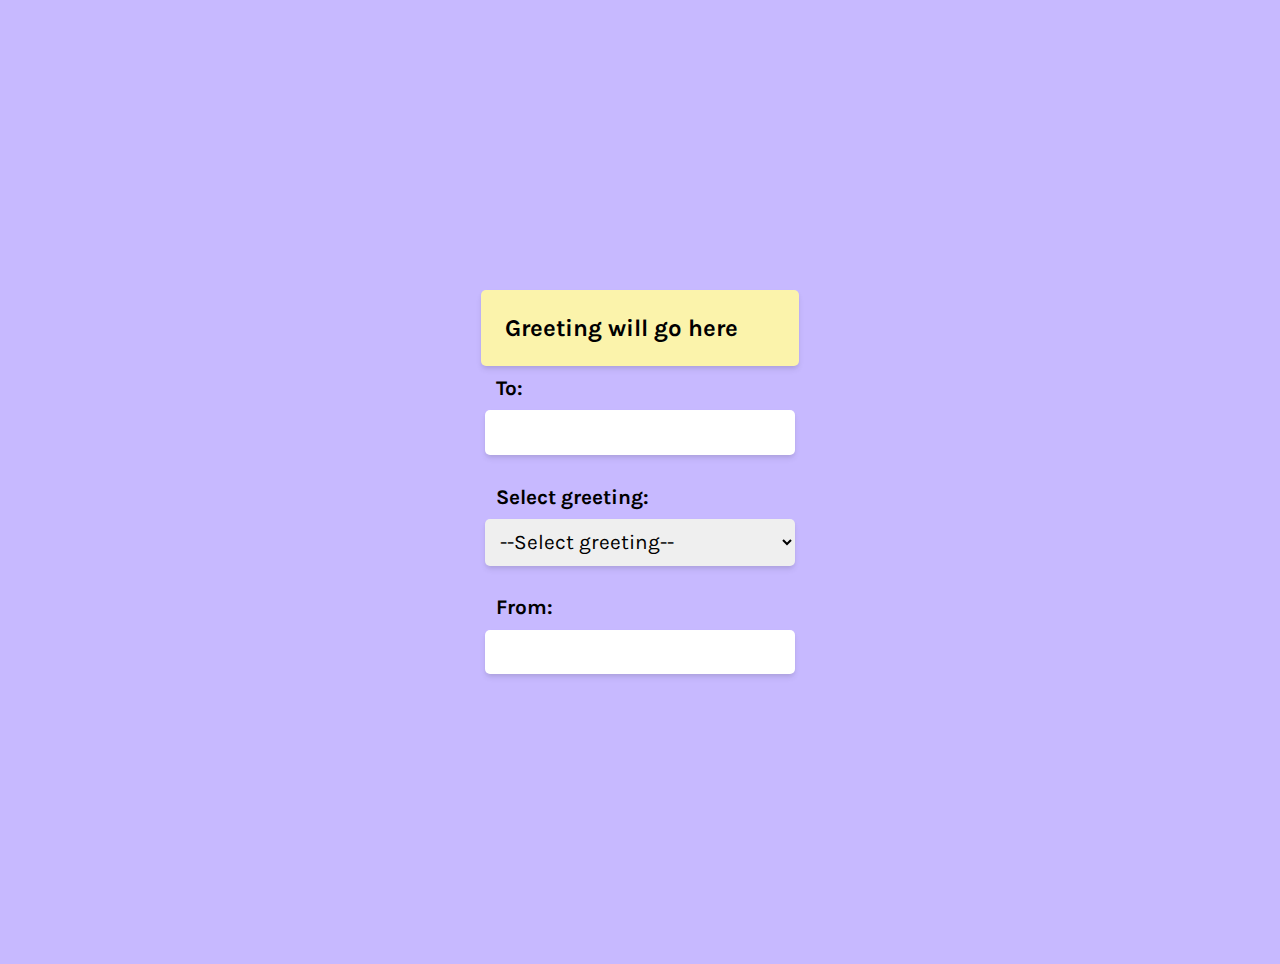
<file: Day_1/index.html>
<!DOCTYPE html>
<html lang="en">
    <head>
        <title>Valentine's Challenge Week 💘</title>
        <link rel="preconnect" href="https://fonts.googleapis.com">
        <link rel="preconnect" href="https://fonts.gstatic.com" crossorigin>
        <link href="https://fonts.googleapis.com/css2?family=Karla:wght@500;700&display=swap" rel="stylesheet">
        <link rel="stylesheet" href="css/main.css">
    </head>
    <body>
        <div class="card" id="card">
            <div id="heartbeat" >
            </div>
            <p id="greeting-display">Greeting will go here</p>
        </div>
        
        <form id="form">
            <label for="recipient-input">To:</label>
            <input type="text" id="recipient-input" name="recipient-input">
            <br>
            <label for="greeting-select">Select greeting:</label>
            <select id="greeting-select">
                <option value="">--Select greeting--</option>
                <option value="I choo choo choose you! 🚂">"I choo choo choose you! 🚂"</option>
                <option value="You are my sunshine! 🌞">"You are my sunshine! 🌞"</option>
                <option value="Happy Valentine's! 💘">"Happy Valentine's! 💘",</option>
            </select>
            <br>
            <label for="sender-input">From:</label>
            <input type="text" id="sender-input" name="sender-input">
        </form>
        <script src="js/script.js"></script>
    </body>
</html>
</file>
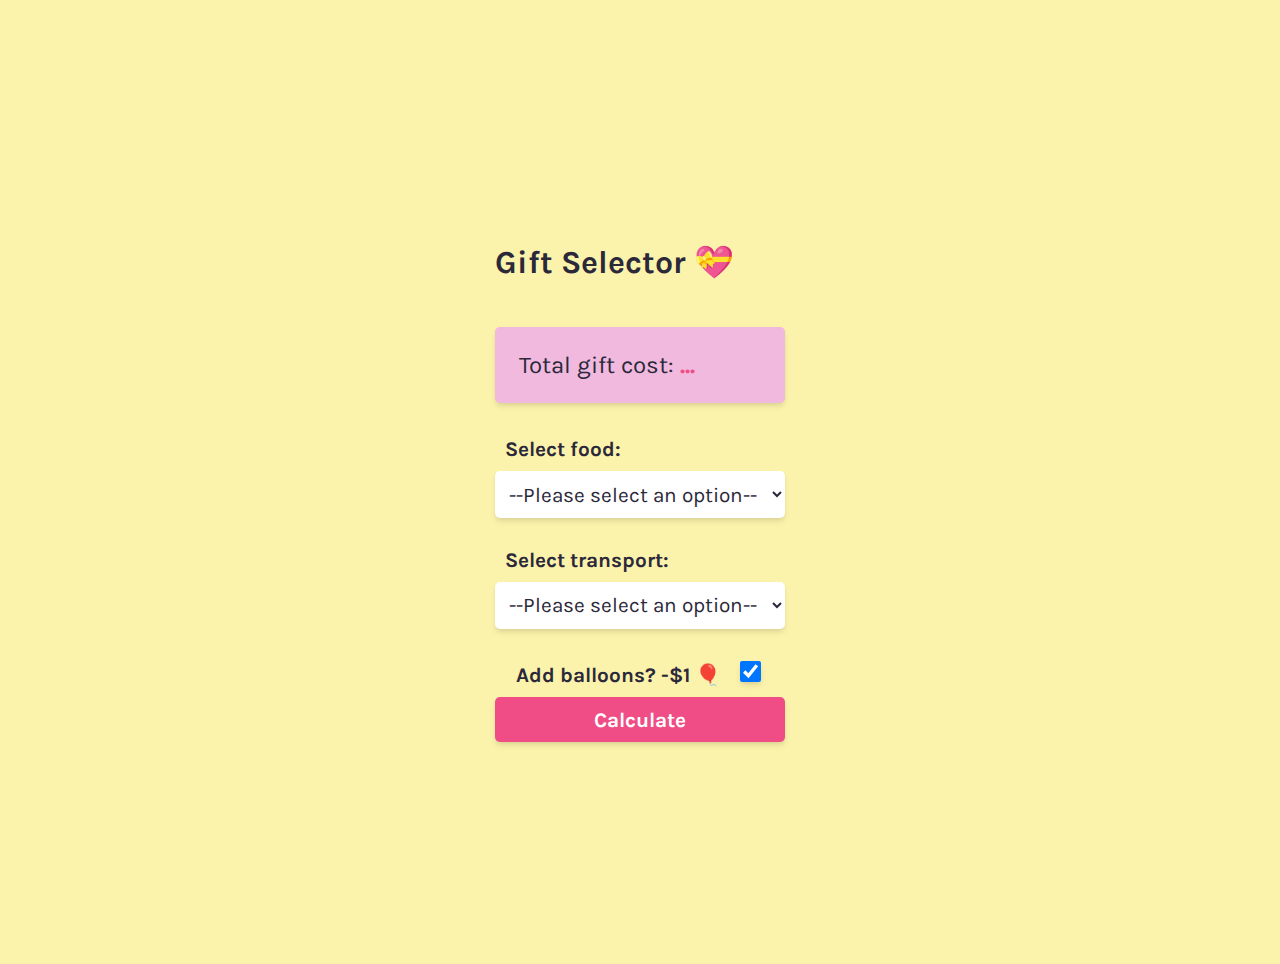
<file: Day_2/index.html>
<!DOCTYPE html>
<html lang="en">
    <head>
        <title>Valentine's Challenge Week 💘</title>
        <link rel="preconnect" href="https://fonts.googleapis.com">
        <link rel="preconnect" href="https://fonts.gstatic.com" crossorigin>
        <link href="https://fonts.googleapis.com/css2?family=Karla:wght@500;700&display=swap" rel="stylesheet">
        <link rel="stylesheet" href="css/main.css">
    </head>
    <body>
        <h1>Gift Selector 💝</h1>
        <p class="result" id="result">Total gift cost: <span id="cost-el">...</span></p>
        <form>
            <label for="food-select">Select food:</label>
            <select id="food-select" >
                <option value="">--Please select an option--</option>
                <option value="5">🍓 strawberries - $5</option>
                <option value="10">🍫 chocolate - $10</option>
                <option value="20">🧁 cupcakes - $20</option>
            </select>
            <br>
            <label for="transport-select">Select transport:</label>
            <select id="transport-select">
                <option value="">--Please select an option--</option>
                <option value="5">🛼 rollerskates - $5</option>
                <option value="50">🚘 limo - $50</option>
                <option value="500">🚁 helicopter - $500</option>
            </select>
            <br>
            <div>
                <label for="balloon-checkbox">Add balloons? -$1 🎈</label>            
                <input type="checkbox" id="balloon-checkbox" name="balloon-checkbox" value="1" checked>
            </div>
            
            <button id="btn" type="button">Calculate</button>
        </form>
        <script src="js/script.js"></script>
    </body>
</html>
</file>
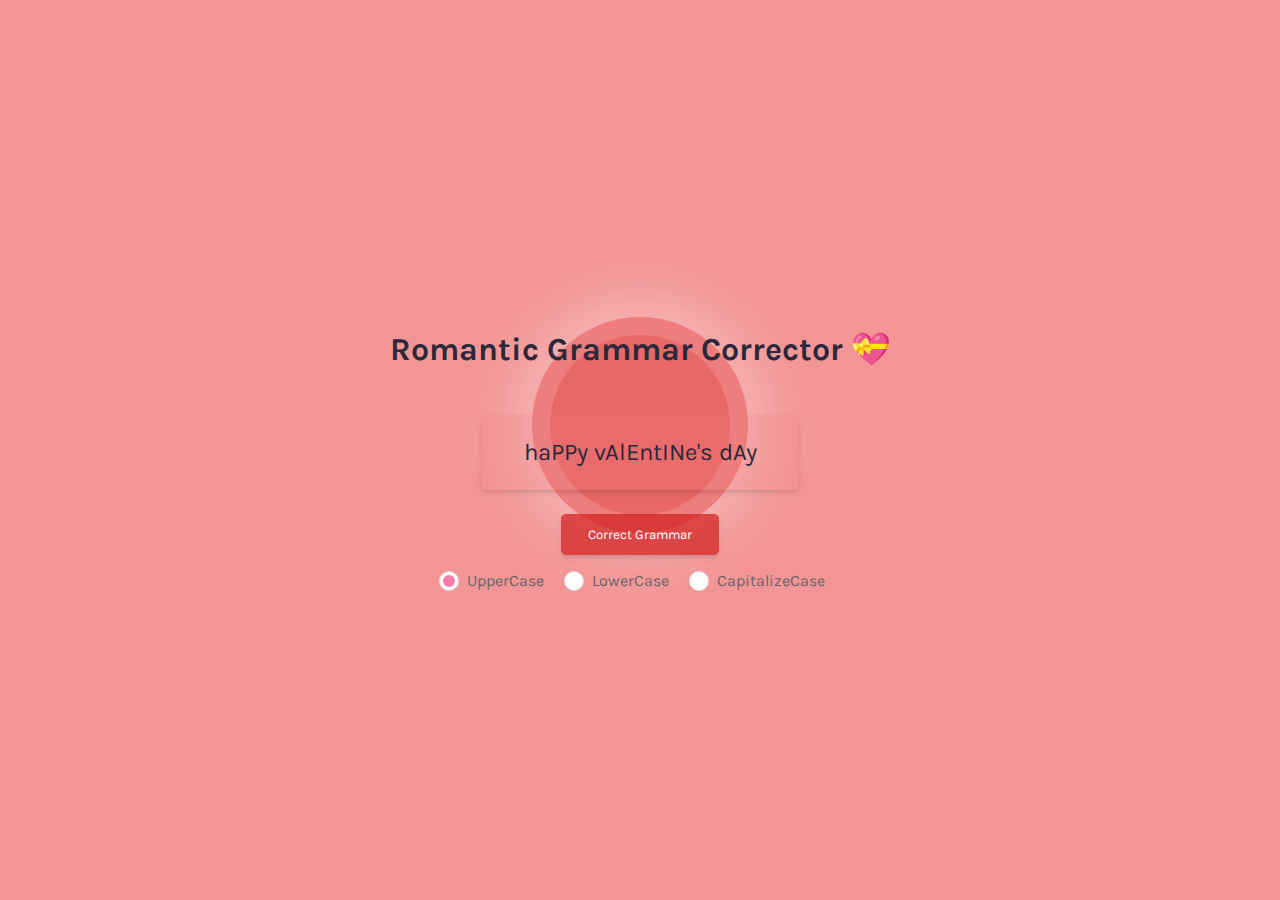
<file: Day_3/index.html>
<!DOCTYPE html>
<html lang="en">
    <head>
        <title>Valentine's Challenge Week 💘</title>
        <link rel="preconnect" href="https://fonts.googleapis.com">
        <link rel="preconnect" href="https://fonts.gstatic.com" crossorigin>
        <link href="https://fonts.googleapis.com/css2?family=Karla:wght@500;700&display=swap" rel="stylesheet">
        <link rel="stylesheet" href="css/main.css">
    </head>
    <body>
        <div class="heartbeatloader">
        <svg class="svgdraw" width="100%" height="100%" viewBox="0 0 150 400" xmlns="http://www.w3.org/2000/svg" >
            <path class="path" d="M 0 200 l 40 0 l 5 -40 l 5 40 l 10 0 l 5 15 l 10 -140 l 10 220 l 5 -95 l 10 0 l 5 20 l 5 -20 l 30 0" fill="transparent" stroke-width="4" stroke="black"/>
        </svg>
        <div class="innercircle"></div>
        <div class="outercircle"></div>
    </div>
        <div class="container">
            <h1>Romantic Grammar Corrector 💝</h1>
            <p class="paragraph" id="paragraph">haPPy vAlEntINe's dAy</p>
            <button id="btn" type="button">Correct Grammar</button>
        </div>
        <div class="radioBtn" id="radioBox">
            <input type="radio" name="radio" id="uppercase" value="uppercase" checked>
            <label for="uppercase">UpperCase</label>
            <input type="radio" name="radio" id="lowercase" value="lowercase">
            <label for="lowercase">LowerCase</label>
            <input type="radio" name="radio" id="capitalizecase" value="capitalizecase">
            <label for="capitalizecase">CapitalizeCase</label>
        </div>
        <script src="js/script.js"></script>
    </body>
</html>
</file>
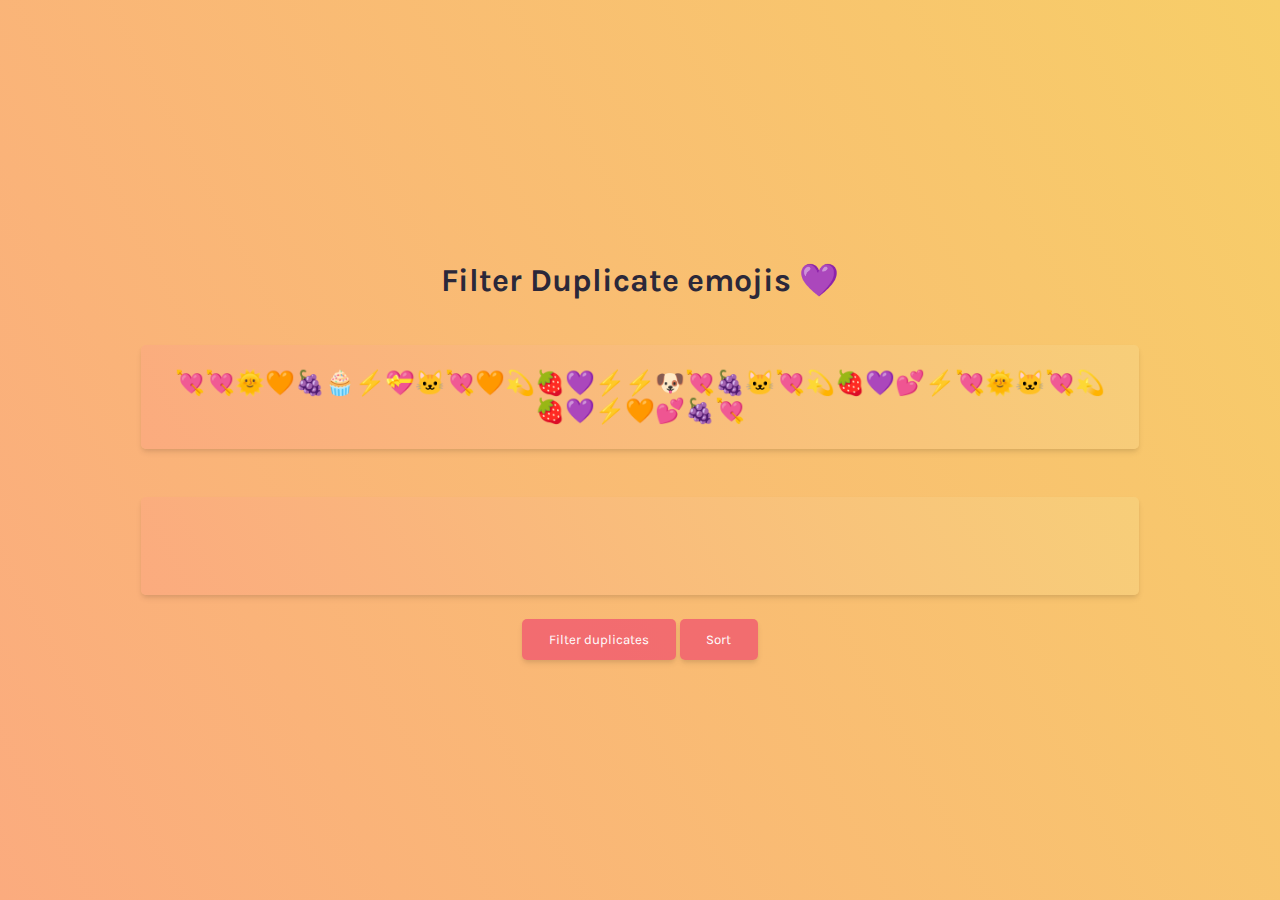
<file: Day_4/index.html>
<!DOCTYPE html>
<html lang="en">
    <head>
        <title>Valentine's Challenge Week 💘</title>
        <link rel="preconnect" href="https://fonts.googleapis.com">
        <link rel="preconnect" href="https://fonts.gstatic.com" crossorigin>
        <link href="https://fonts.googleapis.com/css2?family=Karla:wght@500;700&display=swap" rel="stylesheet">
        <link rel="stylesheet" href="css/main.css">
    </head>
    <body class="flex">
        <div class="flex">
            <h1>Filter Duplicate emojis 💜</h1>
            <p class="all-emojis-p" id="all-emojis-p"></p>
            <p class="flex unique-emojis-p" id="unique-emojis-p"></p>
            <div>
                <button id="btn" type="button">Filter duplicates</button>
                <button id="sortBtn" type="button">Sort</button>
            </div>
        </div>
        <script src="js/script.js"></script>
    </body>
</html>
</file>
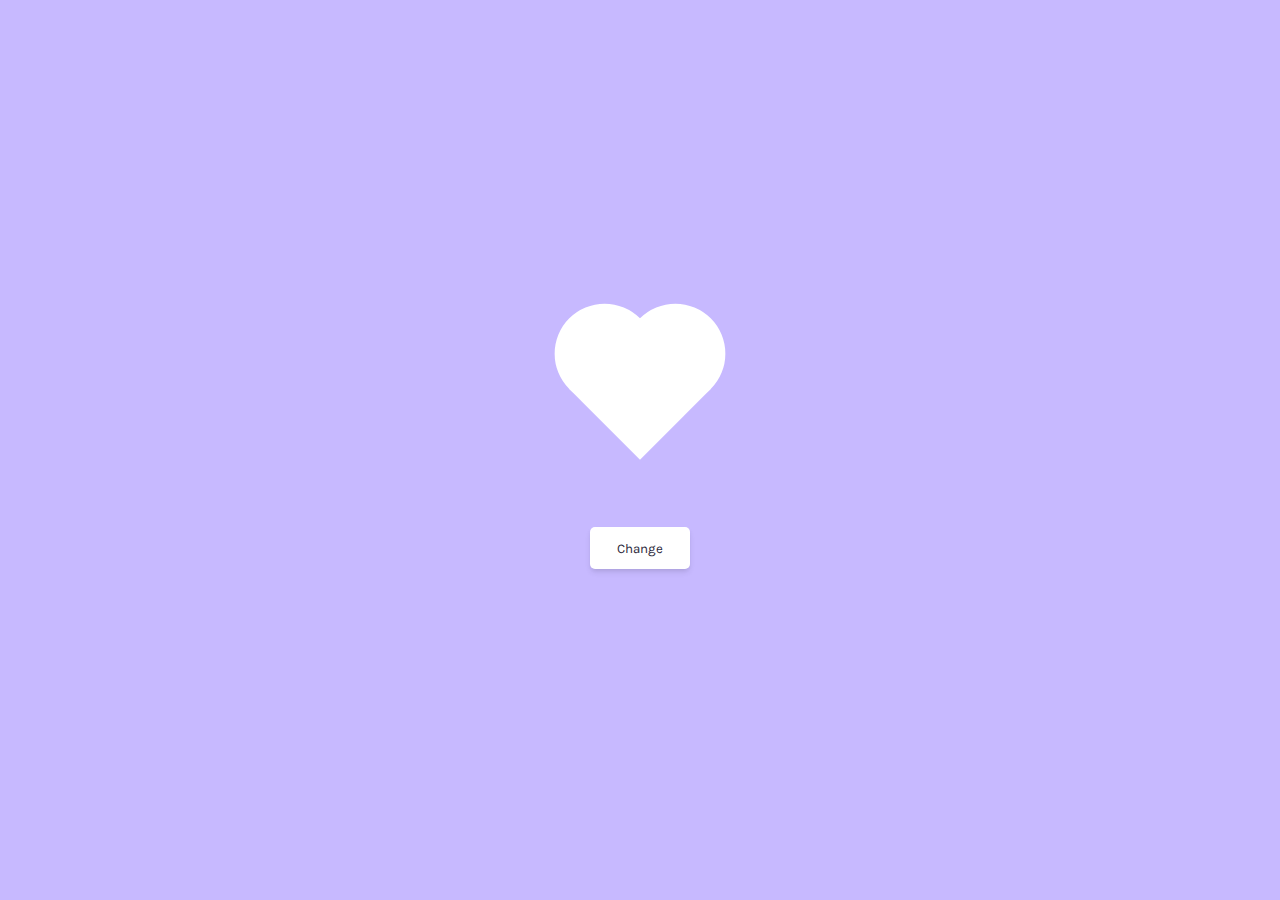
<file: Day_5/index.html>
<!DOCTYPE html>
<html lang="en">
    <head>
        <title>Valentine's Challenge Week 💘</title>
        <link rel="preconnect" href="https://fonts.googleapis.com">
        <link rel="preconnect" href="https://fonts.gstatic.com" crossorigin>
        <link href="https://fonts.googleapis.com/css2?family=Karla:wght@500;700&display=swap" rel="stylesheet">
        <link rel="stylesheet" href="css/main.css">
    </head>
    <body class="flex">
        <div id="heart" class="heart"></div>
        <button id="btn">Change</button>
        <script src="js/script.js"></script>
    </body>
</html>
</file>
<file: Day_1/css/main.css>
@import url('https://fonts.googleapis.com/css2?family=Asul&family=Redressed&display=swap');
:root {
  --yellow: #FBF3AB;
  --light-pink: #F0B9DD;
  --lavender: #C7B9FF;
  --deep-pink: #F04C86;
  --raisin: #2B283A;
  --white: #fff;
}

*, html, body {
    margin: 0;
    padding: 0;
}

body {
    background: var(--lavender);
    height: 100vh;
    display: flex;
    flex-direction: column;
    justify-content: center;
    align-items: center;
    padding: 2em;
    font-family: 'Karla', sans-serif;
    overflow-y: hidden;
}

.card {
    min-width: 270px;
    border-radius: 5px;
    background: var(--yellow);
    font-size: 24px;    
    padding: 1em;
    position: relative;
    box-shadow: rgba(0, 0, 0, 0.1) 0px 4px 6px -1px, rgba(0, 0, 0, 0.06) 0px 2px 4px -1px;
}

.card p {
   font-weight: 700;
}

form {
    display: flex;
    flex-direction: column;
    justify-content: space-around;
}

form * {
   padding: .5em;
   font-size: 1.3rem;
   font-family: inherit;       
}

form label {
   font-weight: 700;
}

form *:not(label) {
    box-sizing: border-box;
    box-shadow: rgba(0, 0, 0, 0.1) 0px 4px 6px -1px, rgba(0, 0, 0, 0.06) 0px 2px 4px -1px;
    border-radius: 5px;
    border: none;
}
.name{
    font-family: 'Redressed', cursive;
}
.greeting{
    margin: 1em 0;
    font-size: 1.2rem;
    padding-left: 1em;
    line-height: 1.6;
    font-family: 'Asul', sans-serif;
    font-weight: lighter;
}



.heart {
    opacity: 0.1;
  z-index: 1;
  width: 100px;
  height: 100px;
  position: absolute;
  top: 50%;
  margin-top: -20px;
  left: 50%;
  margin-left: -30px;
  background-size: 100%;
  background-repeat: no-repeat;
  background-image:url("[data-uri]");
}

.heart {
  animation: HEARTBEAT 2.5s infinite;
}

@keyframes HEARTBEAT {
  0% {
    transform: scale(1);
  }
  5% {
    transform: scale(1.3);
  }
  10% {
    transform: scale(1.1);
  }
  15% {
    transform: scale(1.5);
  }
  50% {
    transform: scale(1);
  }
  100% {
    transform: scale(1);
  }
}
</file>
<file: Day_2/css/main.css>
:root {
    --yellow: #FBF3AB;
    --light-pink: #F0B9DD;
    --lavender: #C7B9FF;
    --deep-pink: #F04C86;
    --raisin: #2B283A;
    --white: #fff;
  }
  
  html, body {
      margin: 0;
      padding: 0;
  }
  
  body {
     display: grid;
     place-content: center;
      height: 100vh;
      overflow-y: hidden;
      color: var(--raisin);
      background-color: var(--yellow);
      padding: 2em;
      font-family: 'Karla', sans-serif;
  }
  
  form {
      display: flex;
      flex-direction: column;
      justify-content: space-around;
  }
  
  form * {
     padding: .5em;
     font-size: 1.3rem;
     font-family: inherit;       
  }
  
  form label,
  form button {
     font-weight: 700;
  }
  
  form *:not(label):not(div),
  .result {
      box-sizing: border-box;
      box-shadow: rgba(0, 0, 0, 0.1) 0px 4px 6px -1px, rgba(0, 0, 0, 0.06) 0px 2px 4px -1px;
      border-radius: 5px;
      border: none;
  }
  
  select { 
      background: var(--white);
      color: var(--raisin);    
  }
  
  .result {
      background: var(--light-pink);
      color: var(--raisin);
      min-width: 290px;
      max-width: 5ch;
      padding: 1em;
      font-size: 1.5rem;
  }
  
  .result span {
      color: var(--deep-pink);
      font-weight: 700;
  }
  
  button {
      color: var(--white);
      background: var(--deep-pink);
  }
  
  button:hover,
  button:focus {
      transform: scale(1.02);
      cursor: pointer;  
  }
  
  input[type="checkbox"]{
      width: 1em;
      height: 1em;
      outline: none;
  }
  .alert{
      border: 2px solid red;
      background-color: rgba(255, 0, 0, 0.1);
  }
  .error{
      font-size: 0.5rem;
      color:  red;
  }
</file>
<file: Day_3/css/main.css>
:root {
    --lavender: #C7B9FF;
    --deep-pink: #F04C86;
    --raisin: #2B283A;
    --white: #fff;
  }
  
  html, body {
      margin: 0;
      padding: 0;
      background-color: rgba(240, 130, 130, 0.61); 
      z-index: -10; 
  }
  
  body {
      height: 100vh;
      display: grid;
      place-content: center;
      min-width: 500px;
      color: var(--raisin);
      background-color: rgba(240, 130, 130, 0.61); 
      font-family: 'Karla', sans-serif;
       z-index: -10; 
  }
  
  .container {
      display: flex;
      flex-direction: column;
      align-items: center;
      justify-content: center;
  }
  
  .paragraph {    
      background: rgba(240, 130, 130, 0.2);
      color: var(--raisin);
      min-width: 270px;
      padding: 1em;
      text-align: center;
      font-size: 1.5rem;
      box-shadow: rgba(0, 0, 0, 0.1) 0px 4px 6px -1px, rgba(0, 0, 0, 0.06) 0px 2px 4px -1px;
      border-radius: 5px;
  }
  
  button {
      font-family: inherit;
      box-shadow: rgba(0, 0, 0, 0.1) 0px 4px 6px -1px, rgba(0, 0, 0, 0.06) 0px 2px 4px -1px;
      border-radius: 5px;
      border: none;
      padding: 1em 2em;
      color: var(--white);
      background: rgba(209, 28, 28, 0.705);
      outline: none;
      transition: all 250ms;
  }
  
  
  button:hover,
  button:focus {
      outline: none;
      transform: scale(1.02) translateY(5px);
      cursor: pointer; 
  }
  
  .radioBtn{
      margin-top: 1em;
      text-align: center;
  }
  label{
      margin-right: 1em;
  }
  [type="radio"]:checked,
  [type="radio"]:not(:checked) {
      position: absolute;
      left: -9999px;
  }
  [type="radio"]:checked + label,
  [type="radio"]:not(:checked) + label
  {
      position: relative;
      padding-left: 28px;
      cursor: pointer;
      line-height: 20px;
      display: inline-block;
      color: #666;
  }
  [type="radio"]:checked + label:before,
  [type="radio"]:not(:checked) + label:before {
      content: '';
      position: absolute;
      left: 0;
      top: 0;
      width: 18px;
      height: 18px;
      border: 1px solid #ddd;
      border-radius: 100%;
      background: #fff;
  }
  [type="radio"]:checked + label:after,
  [type="radio"]:not(:checked) + label:after {
      content: '';
      width: 12px;
      height: 12px;
      background: #F87DA9;
      position: absolute;
      top: 4px;
      left: 4px;
      border-radius: 100%;
      -webkit-transition: all 0.2s ease;
      transition: all 0.2s ease;
  }
  [type="radio"]:not(:checked) + label:after {
      opacity: 0;
      -webkit-transform: scale(0);
      transform: scale(0);
  }
  [type="radio"]:checked + label:after {
      opacity: 1;
      -webkit-transform: scale(1);
      transform: scale(1);
  }
  
  .heartbeatloader {
      position: absolute;
      width: 20vmin;
      height: 20vmin;
      z-index: -2;
      margin: auto;
      top:-50px;
      left:0;
      right: 0;
      bottom: 0;
  }
  .svgdraw {
      top:0px;
      left:0px;
      position: absolute;
      width: 100%;
      height: 100%;
      transform: scale(1.4);
      z-index: 3;
  }
  .path {
      stroke: rgba(3, 3, 3, 0.95);
      stroke-width: 4;
      stroke-dasharray: 1000px;
      stroke-dashoffset: 1000px;    
      animation: draw 1.5s infinite forwards normal linear;
      animation-delay: 0.1s;
      position: relative;
  }
  @keyframes draw {
    to {
      stroke-dashoffset: 0;
    }
  }
  .innercircle {
      width: 100%;
      height: 100%;
      border-radius: 50%;
      background-color: rgba(209, 28, 28, 0.705);
      position: absolute;
      z-index: 1;
      margin: auto;
      top: 0;
      opacity: 0.9;
      animation: innerbeat 1.5s infinite linear forwards;
  }
  @keyframes innerbeat {
      0% {transform: scale(1);}
      10% {transform: scale(1);}
      50% {transform: scale(1.15);}
      60% {transform: scale(1.05);}
      75% {transform: scale(1.2);}
  }
  .outercircle {
      width: 100%;
      height: 100%;
      border-radius: 50%;
      background-color: rgba(230, 92, 92, 0.774);
      box-shadow: 0 0 40px 20px #fff;
      position: absolute;
      z-index: -1;
      opacity: 0.9;
      top:0;
      left: 0;
      transform: scale(1.2);
      animation: outerbeat 1.5s infinite linear forwards;
  }
  @keyframes outerbeat {
      0% {transform: scale(1.2);}
      10% {transform: scale(1.2);}
      50% {transform: scale(1.3);}
      60% {transform: scale(1.25);}
      75% {transform: scale(1.3);}
  }
</file>
<file: Day_4/css/main.css>
:root {
    --raisin: #2B283A;
    --white: #fff;
  }
  
  html, body {
      margin: 0;
      padding: 0;
  }
  
  .flex {
      display: flex;
      flex-direction: column;
      align-items: center;
      justify-content: center;
  }
  
  body {
      height: 100vh;
      min-width: 500px;
      color: var(--raisin);
      background-image: linear-gradient(62deg, #FBAB7E 0%, #F7CE68 100%);
  
      font-family: 'Karla', sans-serif;
  }
  
  p {    
      background-image: linear-gradient(62deg, #FBAB7E 0%, #F7CE79 100%);
      color: var(--raisin);
      min-height: 50px;
      width: 80%;
      padding: 1em;
      text-align: center;
      font-size: 1.5rem;
      box-shadow: rgba(0, 0, 0, 0.1) 0px 4px 6px -1px, rgba(0, 0, 0, 0.06) 0px 2px 4px -1px;
      border-radius: 5px;
  }
  
  button {
      font-family: inherit;
      box-shadow: rgba(0, 0, 0, 0.1) 0px 4px 6px -1px, rgba(0, 0, 0, 0.06) 0px 2px 4px -1px;
      border-radius: 5px;
      border: none;
      padding: 1em 2em;
      color: var(--white);
      background: rgba(240, 76, 110,0.7);
      display: inline-block;
      transition: all 250ms;
  }
  
  button:hover,
  button:focus {
      outline: none;
      transform: scale(1.02) translateY(5px);
      background-image: linear-gradient(145deg, #FF9A8B 0%, #FF6A88 55%, #FF99AC 100%);
      cursor: pointer;  
  }
</file>
<file: Day_5/css/main.css>
:root {
    --yellow: #FBF3AB;
    --light-pink: #F0B9DD;
    --lavender: #C7B9FF;
    --deep-pink: #F04C86;
    --raisin: #2B283A;
    --white: #fff;
  }
  
  html, body {
      margin: 0;
      padding: 0;
  }
  
  .flex {
      display: flex;
      flex-direction: column;
      align-items: center;
      justify-content: center;
  }
  
  .flex * {
      margin: 3em;
  }
  
  body {
      background-color: var(--lavender);
      height: 100vh;
      font-family: 'Karla', sans-serif;
     transition: background-color 1500ms ease-in;
  }
  
  button {
      font-family: inherit;
      box-shadow: rgba(0, 0, 0, 0.1) 0px 4px 6px -1px, rgba(0, 0, 0, 0.06) 0px 2px 4px -1px;
      border-radius: 5px;
      border: none;
      padding: 1em 2em;
      color: var(--raisin);
      background: var(--white);
      outline: none;
      transition: all 250ms linear;
  }
  
  button:hover,
  button:focus {
      outline: none;
      transform: scale(1.02);
      cursor: pointer;  
     background-color: rgba(255, 255, 255, 0.3)
  }
  
  
  /* heart styles */
  .heart {
      background-color: var(--white);
      display: inline-block;
      height: 100px;
      position: relative;
      top: 0;
      transform: rotate(-45deg);
      width: 100px;
  }
  .ani{
       animation-name: beat;
      animation-duration:1s;
      animation-iteration-count: 250ms;
  }
  
  .heart:before,
  .heart:after {
    content: "";
    position: absolute;
    background-color: var(--white);
    border-radius: 50%;
    height: 100px;
    width: 100px;
  }
  
  .heart:before {
    top: -50px;
    left: 0;
  }
  
  .heart:after {
    left: 50px;
    top: 0;
  }
    @keyframes backdiv {
      50% {
        background: #ffe6f2;
      }
    }
  
    @keyframes beat {
      0% {
        transform: scale(1) rotate(-45deg);
      }
      50% {
        transform: scale(0.6) rotate(360deg);
      }
    }
</file>
